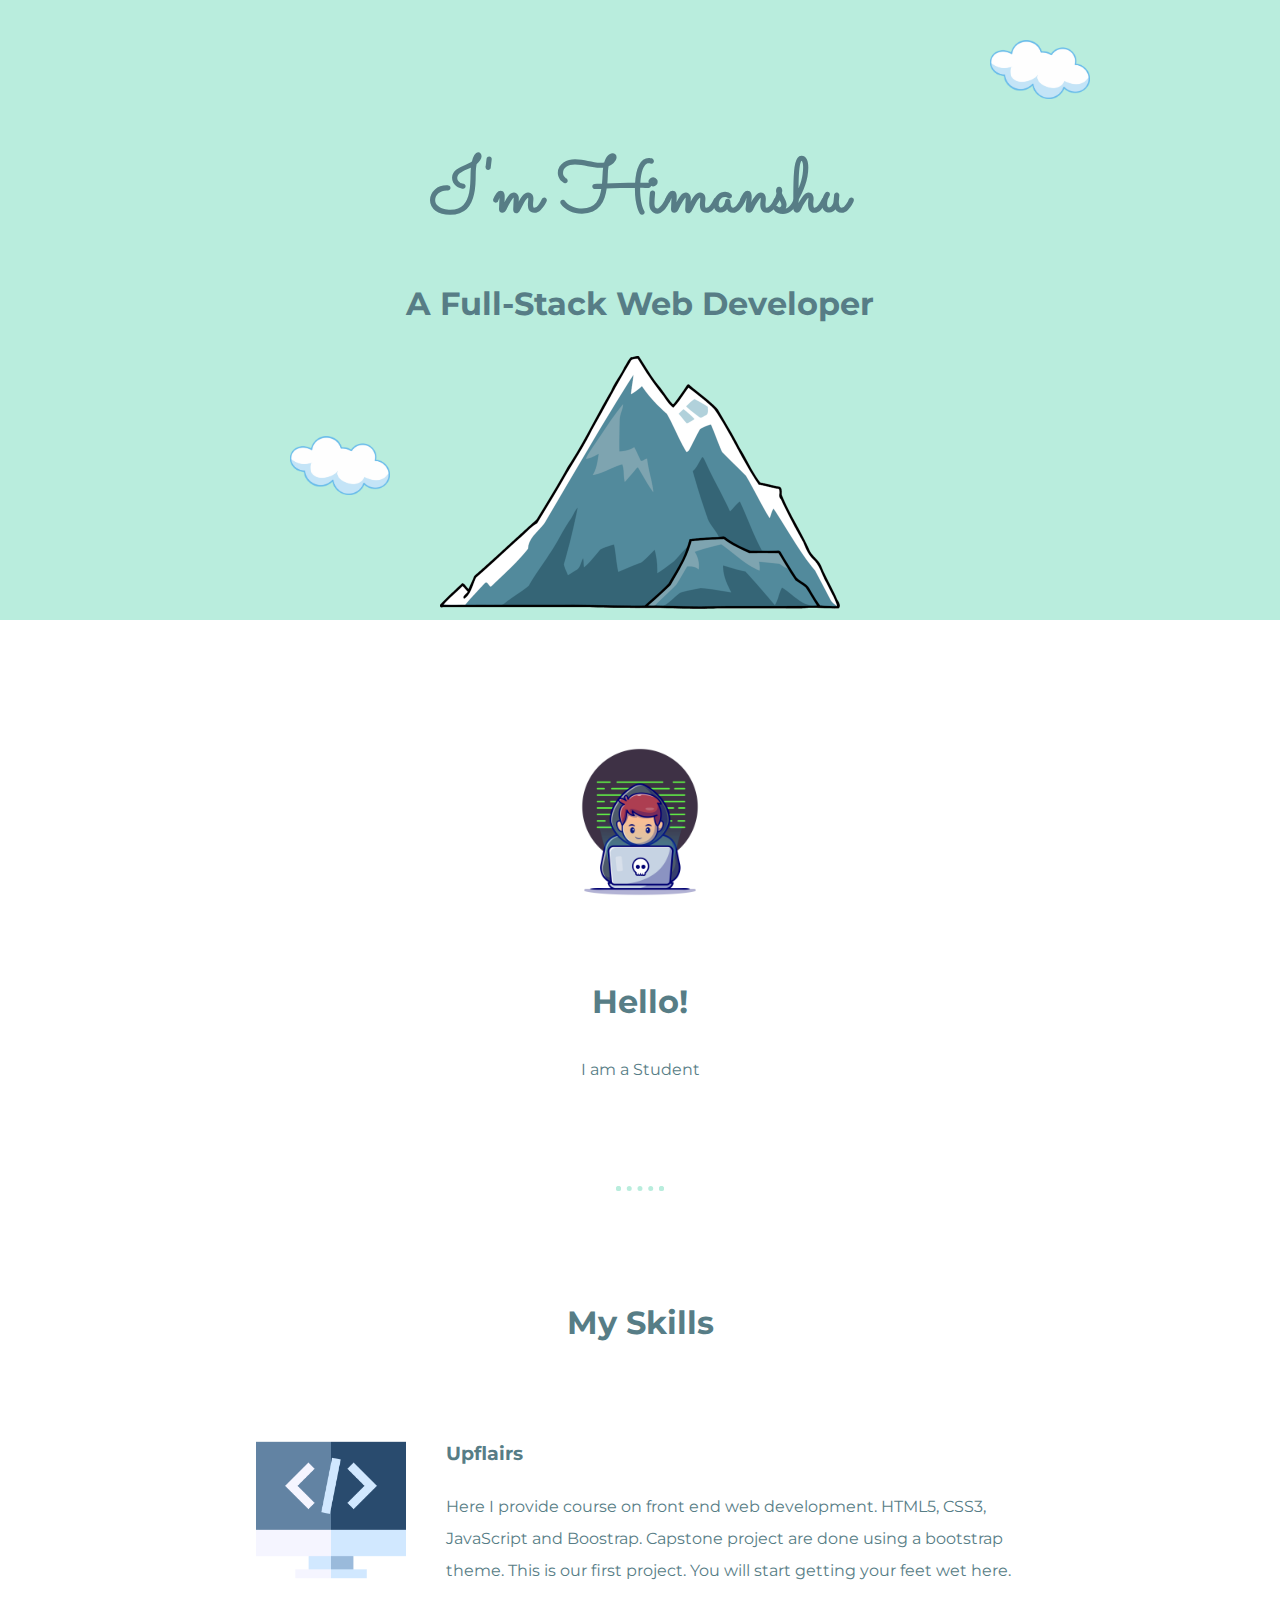
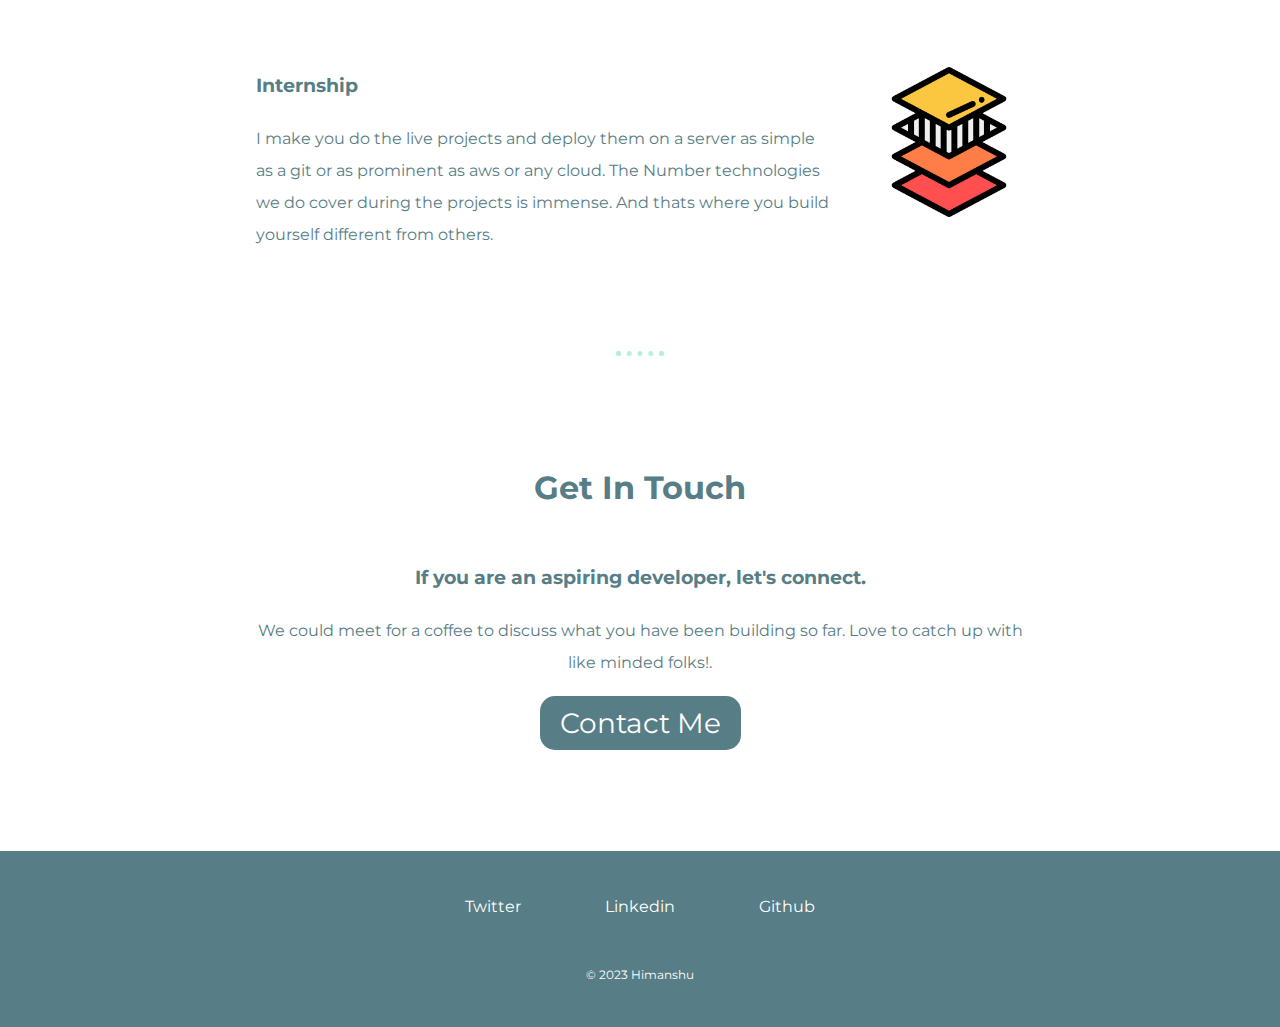
<file: index.html>
<!DOCTYPE html>
<html lang="en">
<head>
    <meta charset="UTF-8">
    <title>Himanshu</title>
    <link rel="preconnect" href="https://fonts.googleapis.com">
    <link rel="preconnect" href="https://fonts.gstatic.com" crossorigin>
    <link href="https://fonts.googleapis.com/css2?family=Dancing+Script&family=Lato&family=Montserrat&family=Sacramento&display=swap" rel="stylesheet">

    <link rel="stylesheet" href="css/style.css">
</head>
<body>
    <div class="top-section">

        <img src="images/cloud.png" class="top-cloud" alt="cloud">

        <h1 class="heading">I'm Himanshu</h1>
        <h2>A Full-Stack Web Developer</h3>
        
        <img src="images/cloud.png" class="bottom-cloud" alt="cloud">
        <img src="images/mountain.png" class="mountain" alt="mountain">
    </div>

    <div class="middle-section">
        <img class = "profile-pic" src="images/image.jpg" alt="Coder">
    
        <h2>Hello!</h2>
        <p class="intro">I am a Student
           
        </p>

        <hr>

        <h2 class="my-skills">My Skills</h2>

        <div class="skill-row">
            <img class="skill-image left" src="images/code.png" alt="code">
            <h3>Upflairs</h3>
            <p>Here I provide course on front end web development. 
                HTML5, CSS3, JavaScript and Boostrap. 
                Capstone project are done using a bootstrap theme. 
                This is our first project. You 
                will start getting your feet wet here.
            </p>
        </div>
        
        <div class="skill-row">
            <img class="skill-image right" src="images/layout.png" alt="layout">
            <h3>Internship</h3>
            <p>I make you do the live projects and deploy them on 
                a server as simple as a git or as prominent as aws 
                or any cloud. The Number technologies we do cover 
                during the projects is immense. And thats where 
                you build yourself different from others.
            </p>
        </div>
        
        <hr>

        <h2>Get In Touch</h2>
        <h3>If you are an aspiring developer, let's connect.</h3>
        <p>We could meet for a coffee to discuss what you have been building so far.
            Love to catch up with like minded folks!.</p>

        <a class="contact" href="mailto:himanshu1484454@gmail.com">Contact Me</a>

    </div>

    <div class="bottom-section">
        <div class="social">
            <a class="social-link" href="https://twitter.com/" target="_blank">Twitter</a>
            <a class="social-link" href="https://linkedin.com/in/" target="_blank">Linkedin</a>
            <a class="social-link" href="https://github.com/" target="_blank">Github</a>
        </div>

        <p class="copyright">© 2023 Himanshu</p>

    </div>

    
    
</body>
</html>
</file>
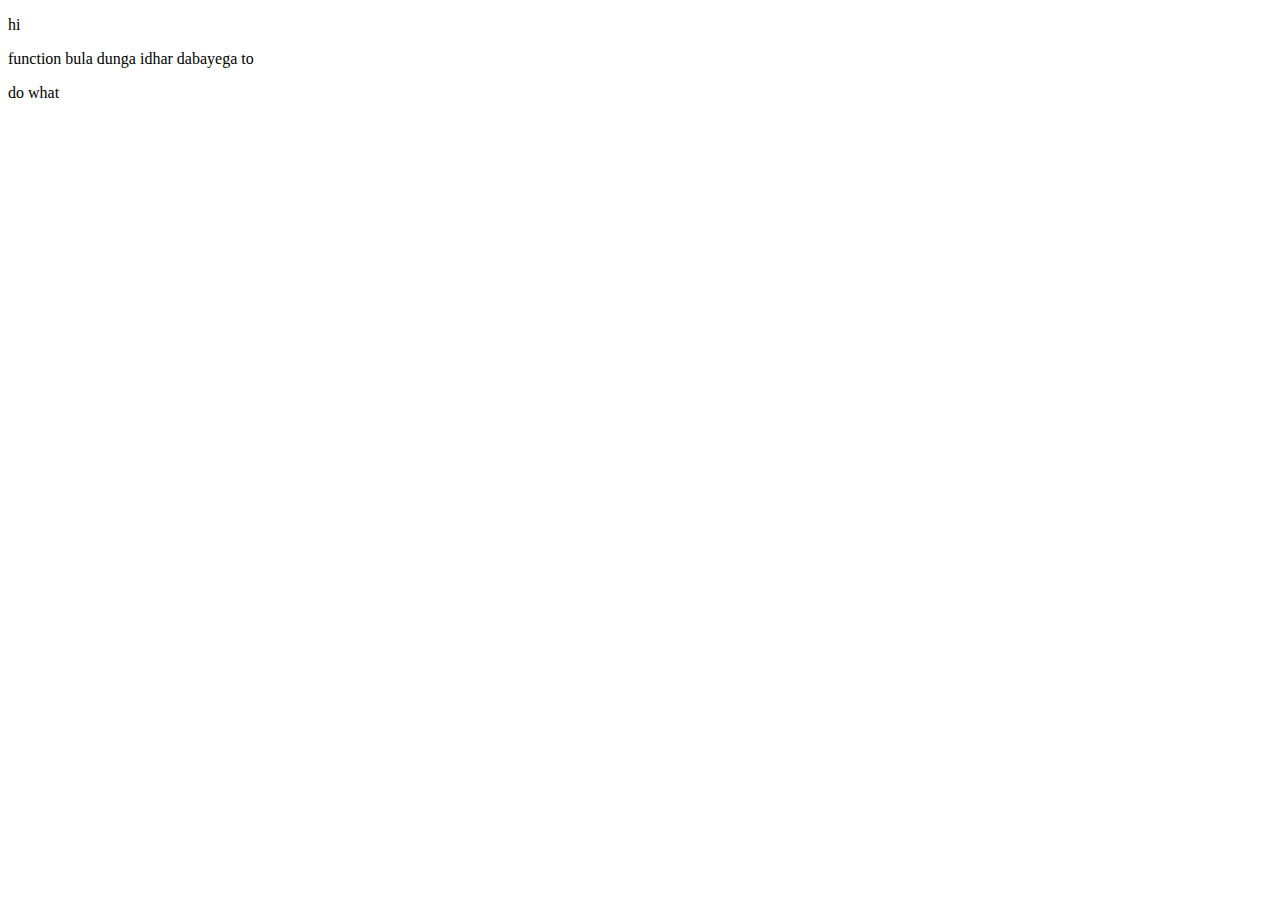
<file: day 14/index.html>
<!DOCTYPE html>
<html lang="en">
<head>
    <meta charset="UTF-8">
    <meta http-equiv="X-UA-Compatible" content="IE=edge">
    <meta name="viewport" content="width=device-width, initial-scale=1.0">
    <title>Document</title>
</head>
<body>
    <p onclick="alert('idar ni likhna  ka age se javacript')">hi</p>

    <script>
        //  alert('it is internal js code');
        var count = 0;

         function  hi(val){
            console.log(val);
            count++;
            if(count==3){
           alert("bas kar bhai kitna dabyega");
         }
         }
         

    </script>

    <p onclick= "hi('function_agya')"> function bula dunga idhar dabayega to</p>

    <script src="script.js"></script>
    
    
</body>
</html>
</file>
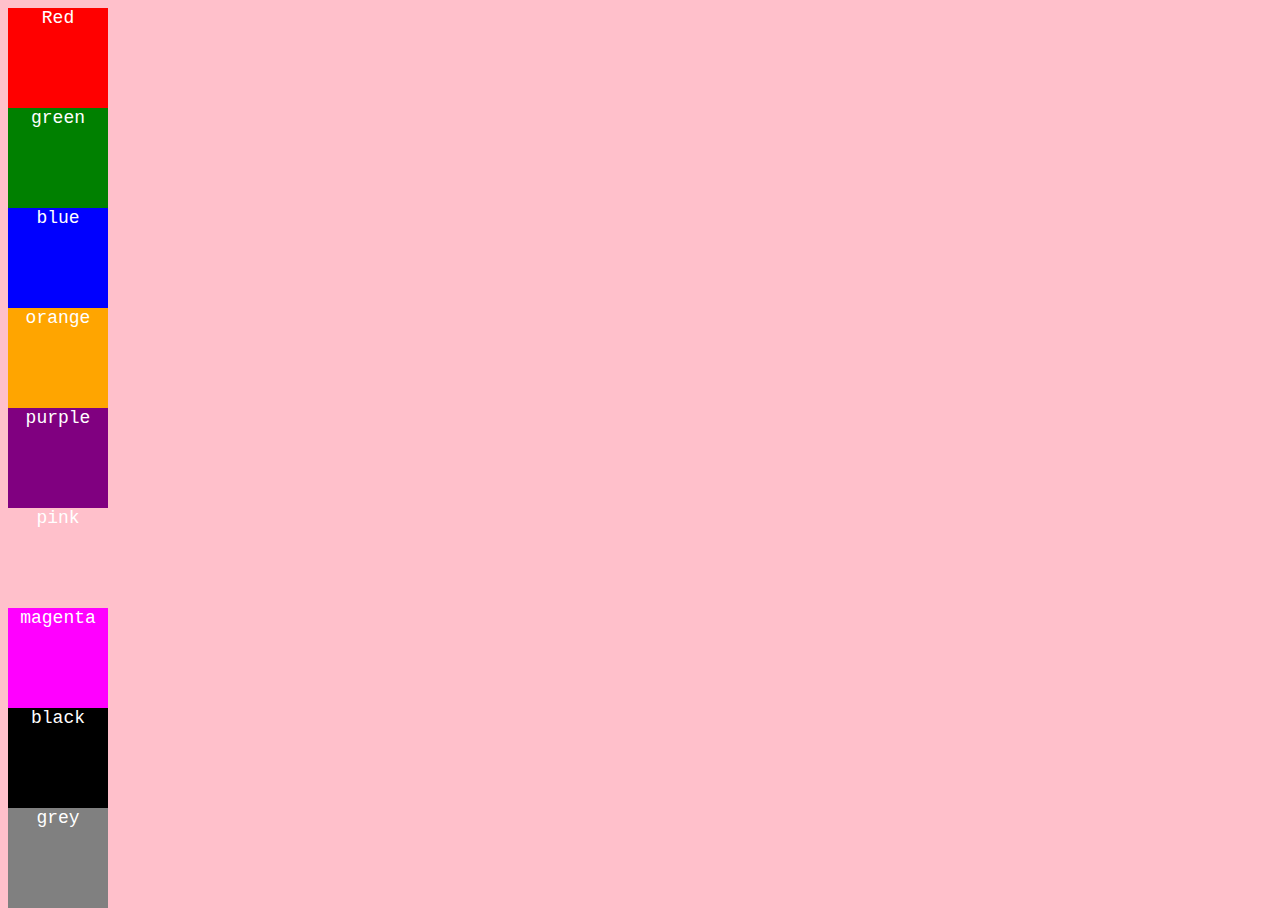
<file: day12/index.html>
<!DOCTYPE html>
<html lang="en">

<head>
    <meta charset="UTF-8">
    <meta http-equiv="X-UA-Compatible" content="IE=edge">
    <meta name="viewport" content="width=device-width, initial-scale=1.0">
    <title>Responsive design</title>
    <link rel="stylesheet" href="style.css">
</head>

<body>

    <div class="red">
        Red
    </div>

    <div class="green">
        green
    </div>

    <div class="blue">
        blue
    </div>

    <div class="orange">
        orange
    </div>

    <div class="purple">
        purple
    </div>

    <div class="pink">
        pink
    </div>

    <div class="magenta">
        magenta
    </div>
    <div class="black">
        black
    </div>
    <div class="grey">
        grey
    </div>


</body>

</html>
</file>
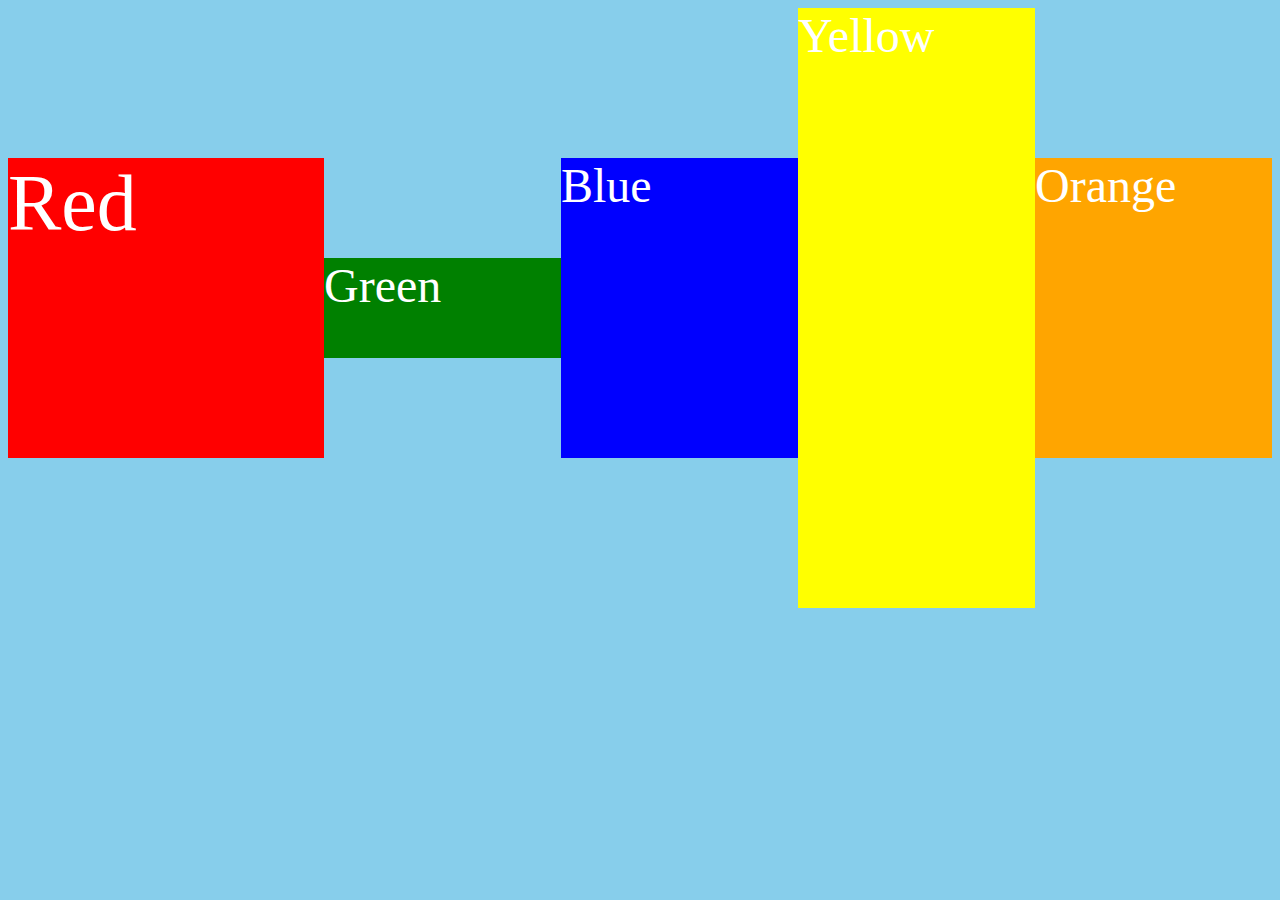
<file: morning/index.html>
<!DOCTYPE html>
<html lang="en">
<head>
    <meta charset="UTF-8">
    <meta http-equiv="X-UA-Compatible" content="IE=edge">
    <meta name="viewport" content="width=device-width, initial-scale=1.0">
    <link rel="stylesheet" href="style.css">
    <title>Responsive Design</title>
</head>
<body>
    <div class="container">
        <div class="box red">Red</div>
        <div class="box green">Green</div>
        <div class="box blue">Blue</div>
        <div class="box yellow">Yellow</div>
        <div class="box orange">Orange</div>
    </div>

</body>
</html>
</file>
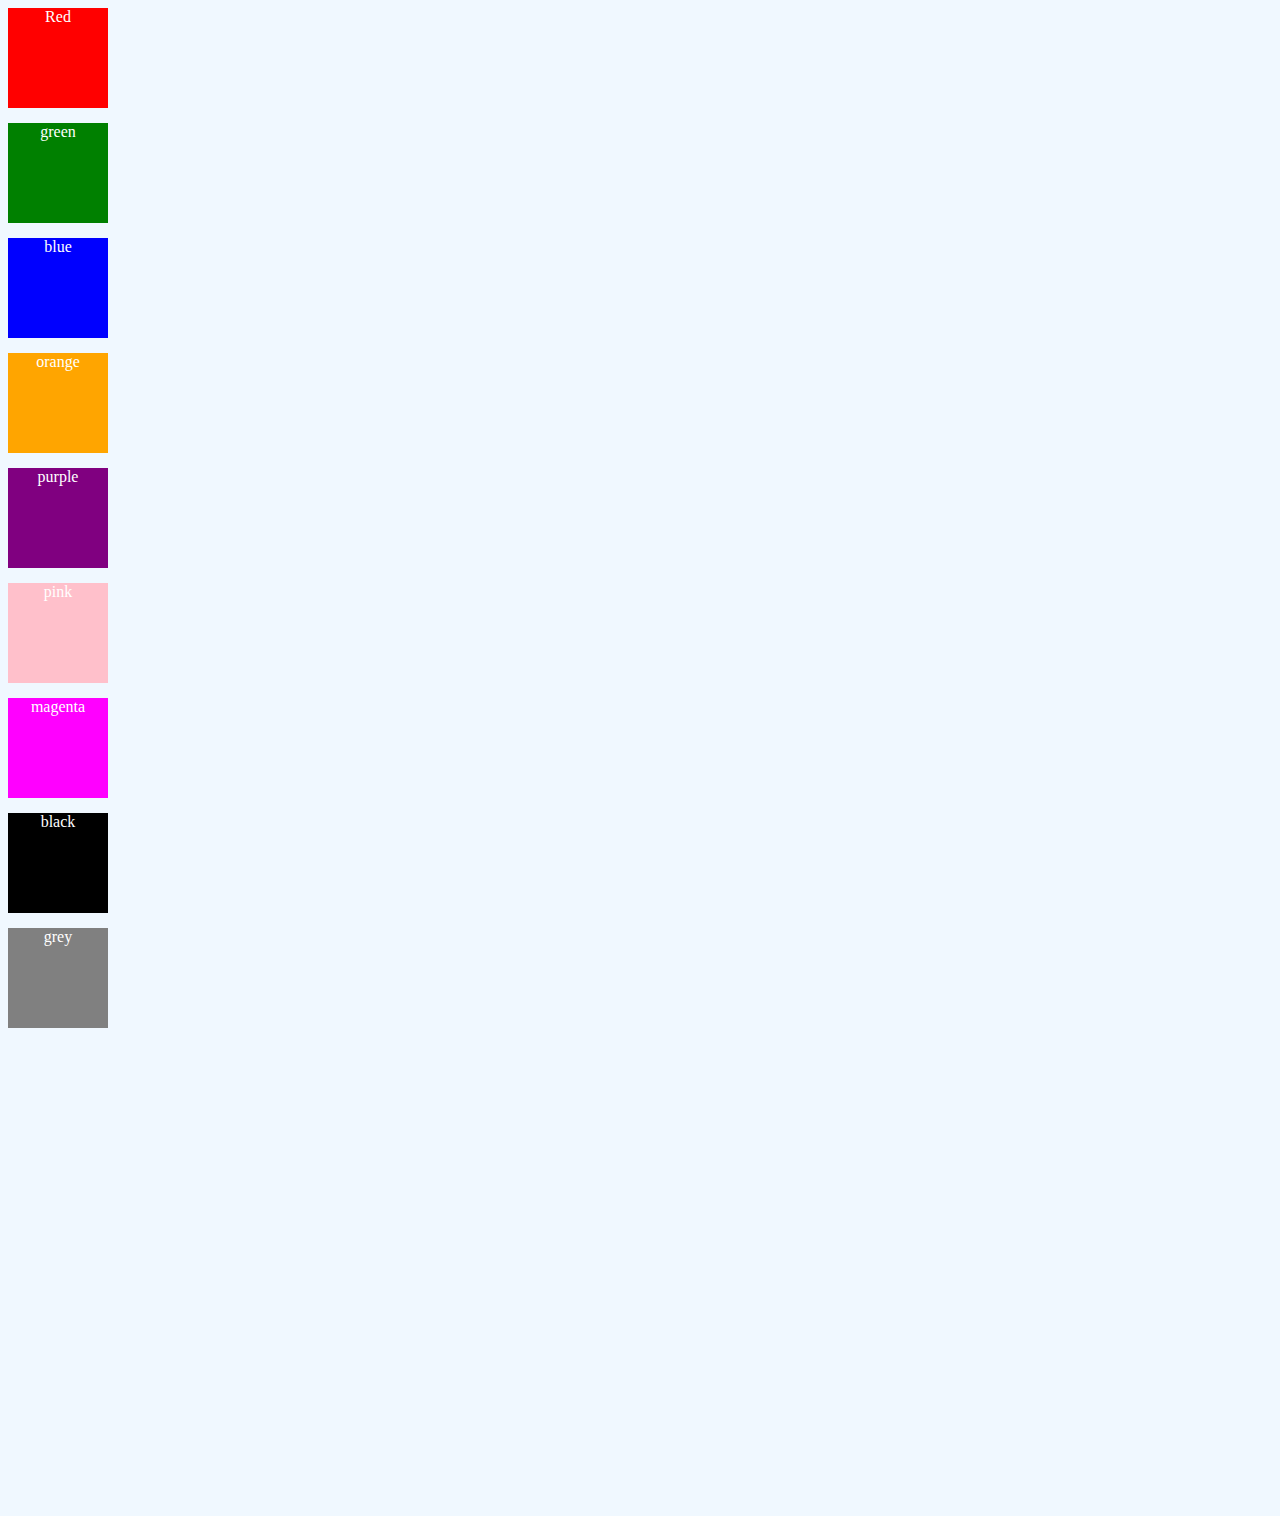
<file: day12/flex/layout.html>
<!DOCTYPE html>
<html lang="en">

<head>
    <meta charset="UTF-8">
    <meta http-equiv="X-UA-Compatible" content="IE=edge">
    <meta name="viewport" content="width=device-width, initial-scale=1.0">
    <title>flex box</title>
    <link rel="stylesheet" href="layout.css">
</head>

<body>

   <div class="container">
    <div class="red box">
        Red
    </div>

    <div class="green box">
        green
    </div>

    <div class="blue box">
        blue
    </div>

    <div class="orange box">
        orange
    </div>

    <div class="purple box">
        purple
    </div>

    <div class="pink box">
        pink
    </div>

    <div class="magenta box">
        magenta
    </div>
    <div class="black box">
        black
    </div>
    <div class="grey box">
        grey
    </div>
   </div>


</body>

</html>
</file>
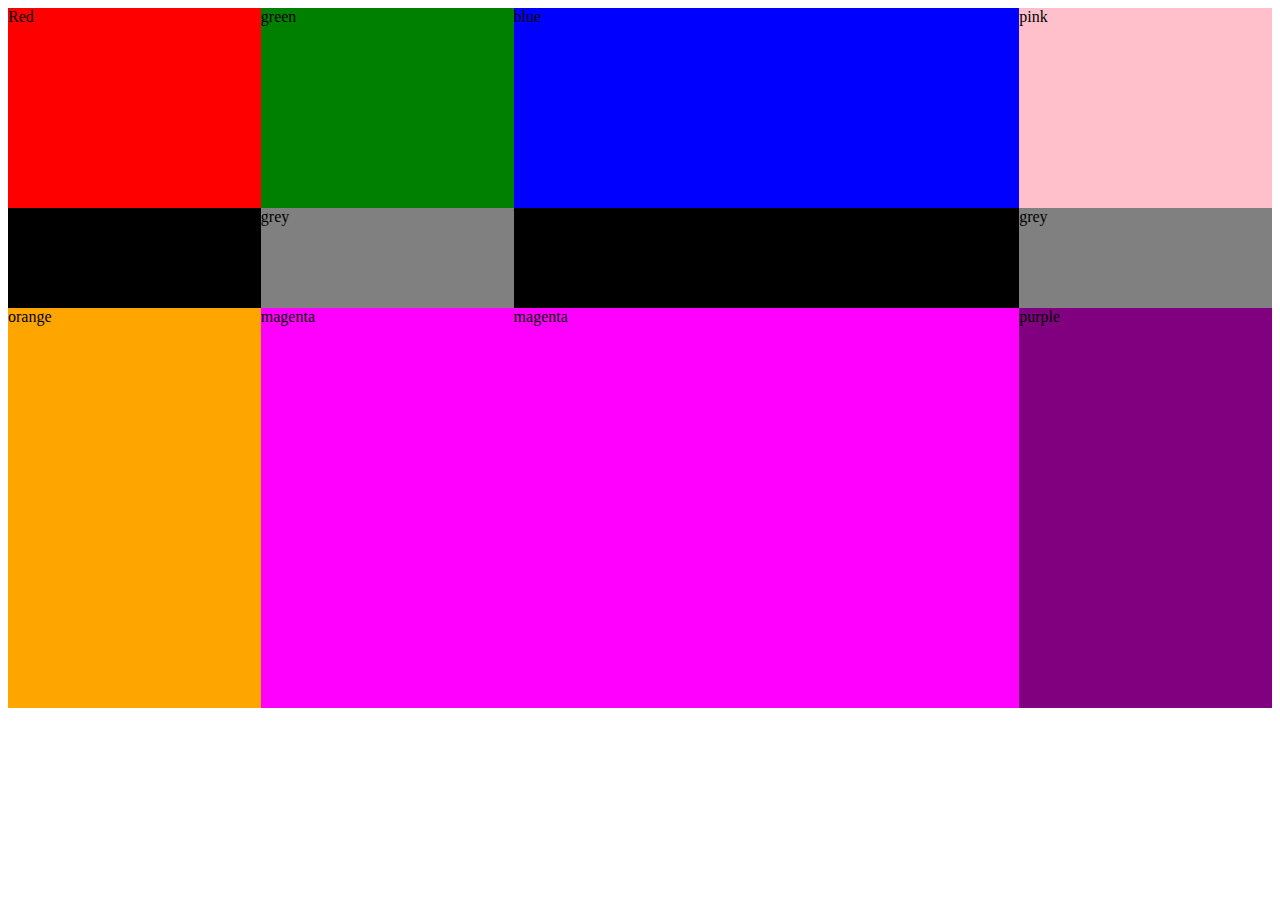
<file: day_13/grid/grid.html>
<!DOCTYPE html>
<html lang="en">

<head>
    <meta charset="UTF-8">
    <meta http-equiv="X-UA-Compatible" content="IE=edge">
    <meta name="viewport" content="width=device-width, initial-scale=1.0">
    <title>grid layout</title>
    <link rel="stylesheet" href="grid.css">
</head>

<body>

   <div class="container">
    <div class="red box">
        Red
    </div>

    <div class="green box">
        green
    </div>

    <div class="blue box">
        blue
    </div>

    <div class="orange box">
        orange
    </div>

    <div class="purple box">
        purple
    </div>

    <div class="pink box">
        pink
    </div>

    <div class="magenta box">
        magenta
    </div>
    <div class="black box">
        black
    </div>
    <div class="grey box">
        grey
    </div>
    
    <div class="black box">
        black
    </div>
    <div class="grey box">
        grey
    </div>
    <div class="magenta box">
        magenta
    </div>
   </div>


</body>

</html>
</file>
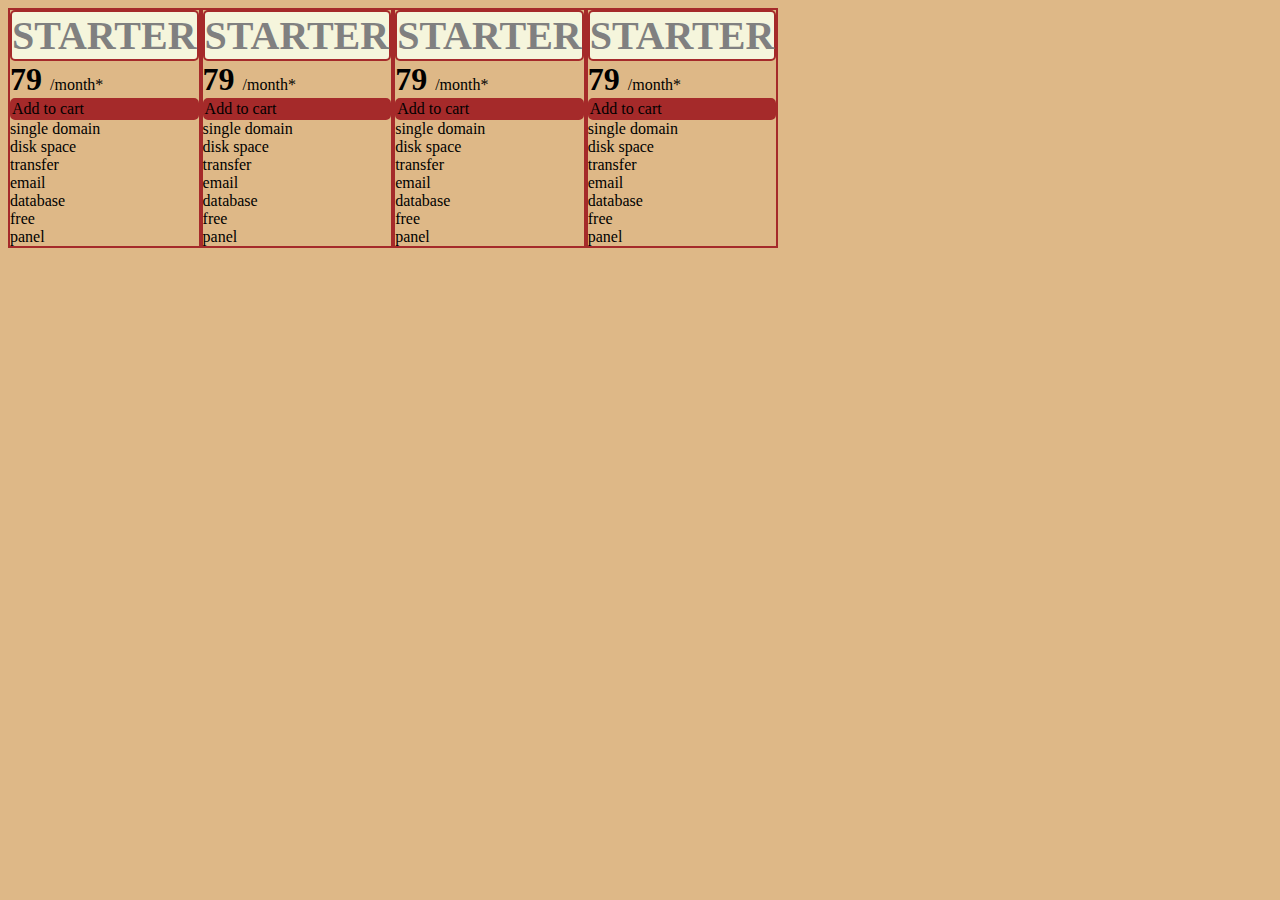
<file: day_13/flex/price table/price_table.html>
<!DOCTYPE html>
<html lang="en">
<head>
    <meta charset="UTF-8">
    <meta http-equiv="X-UA-Compatible" content="IE=edge">
    <meta name="viewport" content="width=device-width, initial-scale=1.0">
    <title>Document</title>
    <link rel="stylesheet" href="price_table.css">
</head>
<body>
    <div class="container">

        <div class="starter"><h1>starter</h1></div>

        <div class="pricing">
            <div class="rupee_symbol"></div>
            <div class="number"><h1>79 </h1> /month*</div>
            
        </div>

        <div class="add_to_cart">Add to cart</div>
        <div class="features">single domain</div>
        <div class="features">disk space</div>
        <div class="features">transfer</div>
        <div class="features">email</div>
        <div class="features">database</div>
        <div class="features">free</div>
        <div class="features">panel</div>

    </div>
    <div class="container">

        <div class="starter"><h1>starter</h1></div>

        <div class="pricing">
            <div class="rupee_symbol"></div>
            <div class="number"><h1>79 </h1> /month*</div>
            
        </div>

        <div class="add_to_cart">Add to cart</div>
        <div class="features">single domain</div>
        <div class="features">disk space</div>
        <div class="features">transfer</div>
        <div class="features">email</div>
        <div class="features">database</div>
        <div class="features">free</div>
        <div class="features">panel</div>

    </div>
    <div class="container">

        <div class="starter"><h1>starter</h1></div>

        <div class="pricing">
            <div class="rupee_symbol"></div>
            <div class="number"><h1>79 </h1> /month*</div>
            
        </div>

        <div class="add_to_cart">Add to cart</div>
        <div class="features">single domain</div>
        <div class="features">disk space</div>
        <div class="features">transfer</div>
        <div class="features">email</div>
        <div class="features">database</div>
        <div class="features">free</div>
        <div class="features">panel</div>

    </div>
    <div class="container">

        <div class="starter"><h1>starter</h1></div>

        <div class="pricing">
            <div class="rupee_symbol"></div>
            <div class="number"><h1>79 </h1> /month*</div>
            
        </div>

        <div class="add_to_cart">Add to cart</div>
        <div class="features">single domain</div>
        <div class="features">disk space</div>
        <div class="features">transfer</div>
        <div class="features">email</div>
        <div class="features">database</div>
        <div class="features">free</div>
        <div class="features">panel</div>

    </div>
</body>
</html>
</file>
<file: css/style.css>
/* defining the global variables */
:root{
    --primaryColor: #577D86;
    --primaryAccentColor: #5caec0;
    --backgroundColor: #B9EDDD;
    --myTitleFont:'Dancing Script', cursive;
    --titleFont:'Sacramento', cursive;
    --fontDefaultTextFont: 'Lato', sans-serif;
    --fontDefaultHeading: 'Montserrat', sans-serif; 
}

/* main css */

body{
    margin: 0px;
    color: var(--primaryColor);
    font-family: var(--fontDefaultHeading);
    line-height: 2;
}

h2 {
    font-family: var(--fontDefaultHeading);
    margin: 0;
    font-size: 2.00rem;  /* 1em = 16px */
    padding-bottom: 20px;
}

hr{
    margin-top: 100px;
    margin-bottom: 100px;
    border: dotted var(--backgroundColor) 5px;
    border-bottom: none;
    width: 5%;
}

a{
    text-decoration: none;
    color: white;
}


.top-section{
    background-color: var(--backgroundColor);
    text-align: center;
    padding-top: 120px;
}

.middle-section{
    margin: 50px auto 100px auto;
    text-align: center;
    width: 60%;
}

.bottom-section{
    margin: 0px auto;    
    text-align: center;
    background-color: var(--primaryColor);
}


.heading {
    font-family: var(--titleFont);
    font-size: 4.75rem;    
    margin: 0;
}

.top-cloud{
    position: absolute;
    margin-block-start: -80px;
    margin-left: 350px;
    width: 100px;
}
.bottom-cloud{
    position: absolute;
    margin-block-start: 80px;
    margin-left: -150px;
    width: 100px;
}
.mountain{
    width: 400px;
}
.profile-pic{
    border-radius: 100%;
    width: 200px;
    margin: 100px auto 50px auto; /* TRBL */
    display: block;
}

.intro{
    width: 75%;
    margin: auto;
}

.skill-image{
    width: 150px;
}

.my-skills{
    margin-bottom: 60px;
}

.left{
    float: left;
    margin-right: 40px;
}

.right{
    float: right;
    margin-left: 40px;
}

.skill-row{
    text-align: left;
    margin-bottom: 80px;
}

.contact{
    background-color: var(--primaryColor);
    font-size: 1.75rem;
    padding: 10px 20px;
    border-radius: 15px;
}

.contact:hover{
    background-color: var(--primaryAccentColor);
}

.social{
    padding:40px 0px;
}

.social-link{
    margin: 0px 40px;
}

.social-link:hover{
    color: var(--backgroundColor);
}

.copyright{
    margin: 0;
    padding-bottom: 40px;
    color: white;
    font-size: 0.75rem;
}

/* 
font-family: 'Dancing Script', cursive;
fon/docs/user-guide/hints/hint-detect-css-reflows/composite/t-family: 'Lato', sans-serif;
font-family: 'Montserrat', sans-serif; 
*/
</file>
<file: day12/style.css>
body{
    background-color: deepskyblue;
    text-align: center;
    color: white;
    font-family: 'Courier New', Courier, monospace;
    font-size: large;
}




    div{
        width: 100px;
        height: 100px;
        
    }



.red{
    background-color: red;
}
.green{
    background-color: green;
}
.blue{
    background-color: blue;
}
.orange{
    background-color: orange;
}
.purple{
    background-color: purple;
}
.pink{
    background-color: pink;
}
.magenta{
    background-color: magenta;
}
.black{
    background-color: black;
}

.grey{
    background-color: grey;
}

@media screen and (min-width:700px  ) and (max-width:999px){
    body{
        background-color: burlywood;
    }
}

@media screen and (max-width:500px) {
    div{
       
        display: block;
    }
}


@media screen and (min-width:320px) and (max-width:480px){
    .red{
        background-color: blue;
    }
}
@media screen and (min-width:481px) and (max-width:768px){
    .red{
        background-color: orange;
    }
}
@media screen and (min-width:769px) and (max-width:1024px){
    .red{
        background-color:yellow;
    }
}
@media screen and (min-width:1025px) and (max-width:1200px){
    .red{
        background-color: brown;
    }
}
@media screen and (min-width:1201px) {
    .red{
        background-color: Red;
    }
}

@media (orientation:landscape) {
    body{
        background-color: pink;
    }
    
}
</file>
<file: morning/style.css>
body{
    background-color: skyblue;
}
div{
    /* width: 200px;
    height: 200px; */
    color: white;
    font-size: 3rem;
}
.container{
    display: flex;
    flex-direction: row;
    /* flex-wrap: wrap; */
    justify-content: center;
    align-items: center;
    flex: 80%;
    /* height: 500px; */
}

.box{
    width: 300px;
    height: 300px;
}

.red{
    background-color: red;
    font-size: 5rem;
    width:400px;
}
.green{
    background-color: green;
    height: 100px;
}
.blue{
    background-color: blue;
}
.yellow{
    background-color: yellow;
    height: 600px;

}
.orange{
    background-color: orange;
}




/* 
320-480
768
1024
1200
> 
*/

/* @media (min-width:1201px){
    .red{
        background-color: orange;
    }
}
@media (max-width:1200px){
    .red{
        background-color: yellow;
    }
}
@media (max-width:1024px){
    .red{
        background-color: blue;
    }
}
@media (max-width:768px){
    .red{
        background-color: green;
    }
}
@media (min-width: 320px) and (max-width:480px){
    .red{
        background-color: red;
    }
}
@media screen and (prefers-color-scheme: dark){
    body{
        background-color: grey;
    }
} */
</file>
<file: day12/flex/layout.css>
body{
    background-color: aliceblue;
    text-align: center;
    color: white;

}

.container{
    width: 2000px;
    height: 1500px;
    display: flex;
    flex-direction: column;
    /* justify-content: center;
    align-items: center; */
    flex-wrap: wrap;
  column-gap: 12px;
  row-gap: 15px;

}

.box{
    height: 100px;
    width: 100px;
}

.red{
    background-color: red;
}
.green{
    background-color: green;
}
.blue{
    background-color: blue;
}
.orange{
    background-color: orange;
}
.purple{
    background-color: purple;
}
.pink{
    background-color: pink;
}
.magenta{
    background-color: magenta;
}
.black{
    background-color: black;
}

.grey{
    background-color: grey;
}
</file>
<file: day_13/grid/grid.css>
.container{
  display: grid;
  grid-template-columns: 1fr 1fr 2fr 1fr;
  grid-template-rows: 2fr 1fr 4fr 1fr;

}

div{
    min-width: 100px;
    min-height: 100px;
}

.red{
    background-color: red;
}
.green{
    background-color: green;
}
.blue{
    background-color: blue;
    flex-grow: 2;
}
.orange{
    background-color: orange;
    order: 1;
    flex-shrink: 7;
}
.purple{
    background-color: purple;
    order: 7;
    flex-grow: 8;
}
.pink{
    background-color: pink;
    flex-shrink: 2;
}
.magenta{
    background-color: magenta;
    order: 2;
}
.black{
    background-color: black;
}

.grey{
    background-color: grey;
    
}
</file>
<file: day_13/flex/price table/price_table.css>
body{
    background-color:burlywood;
    display: flex;
}



.container{

    display: flex;
    flex-direction: row;
    border: 2px solid brown;
    display: inline-block;
    justify-content: center;
    gap: 200px;
  
   /* margin: 20px; */

}

.number{
    display: inline;
}


h1{
    display: inline;
}


.starter{

    font-size: 20px;
    color: grey;
    margin: 0;
    border-radius: 5px;
    text-transform: uppercase;
    background-color: beige;
    border: 2px solid brown;

}

.add_to_cart{
    border: 2px solid brown;
    border-radius: 5px;
    background-color: brown;
}
</file>
